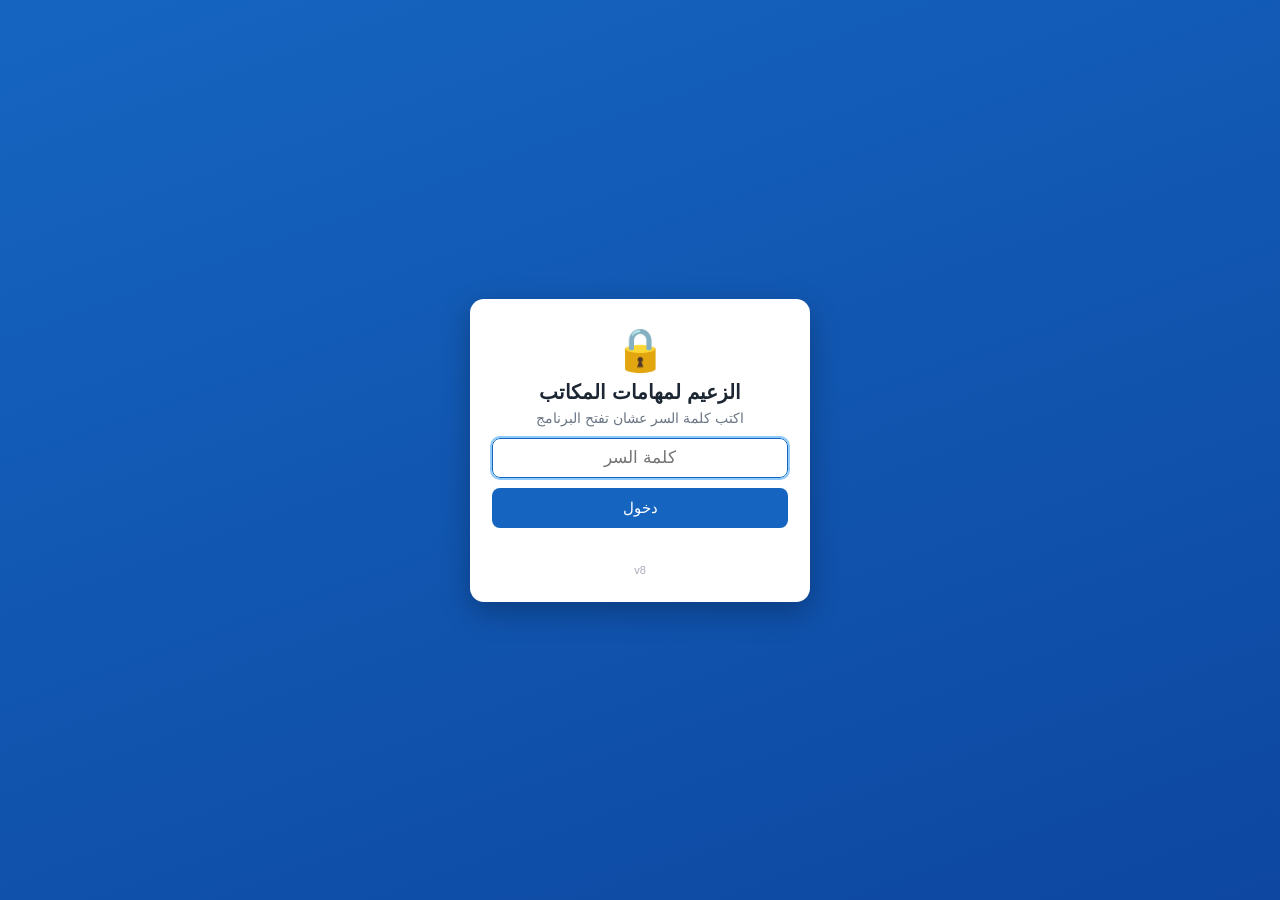
<file: index.html>
<!DOCTYPE html>
<html lang="ar" dir="rtl">
<head>
<meta charset="utf-8">
<meta name="viewport" content="width=device-width, initial-scale=1, viewport-fit=cover">
<title>برنامج الكاشير</title>
<meta name="theme-color" content="#1565c0">
<meta name="apple-mobile-web-app-capable" content="yes">
<meta name="mobile-web-app-capable" content="yes">
<meta name="apple-mobile-web-app-status-bar-style" content="black-translucent">
<meta name="apple-mobile-web-app-title" content="الكاشير">
<link rel="manifest" href="manifest.json">
<link rel="icon" href="icon-192.png">
<link rel="apple-touch-icon" href="icon-192.png">
<link rel="stylesheet" href="style.css">
</head>
<body class="locked">
<div id="login">
  <form id="loginForm" autocomplete="off">
    <div class="lock">🔒</div>
    <h2>برنامج الكاشير</h2>
    <p>اكتب كلمة السر عشان تفتح البرنامج</p>
    <input id="pw" type="password" placeholder="كلمة السر" autocomplete="current-password">
    <button class="btn" type="submit">دخول</button>
    <div id="pwErr"></div>
  </form>
</div>
<header>
  <b id="shopTitle">برنامج الكاشير</b>
  <span style="display:flex;gap:12px;align-items:center"><span id="pageTitle"></span><button id="logout" class="btn sm" style="background:#0d47a1" onclick="logout()">🔓 خروج</button></span>
</header>

<nav id="nav">
  <button data-p="products"><span>📦</span>المنتجات</button>
  <button data-p="sales"><span>🧾</span>المبيعات</button>
  <button data-p="purchases"><span>🚚</span>المشتريات</button>
  <button data-p="reports"><span>📊</span>التقارير</button>
  <button data-p="customers"><span>👥</span>العملاء</button>
  <button data-p="settings"><span>⚙️</span>الإعدادات</button>
</nav>

<main id="view"></main>
<div id="modal" class="overlay" hidden></div>

<script src="app.js?v=7"></script>
</body>
</html>
</file>
<file: style.css>
:root{--p:#1565c0;--pd:#0d47a1;--bg:#f2f5fa;--c:#fff;--t:#1d2733;--m:#6b7785;--r:#e53935;--g:#2e7d32;--o:#ef6c00;--b:#dde3ec}
*{box-sizing:border-box;-webkit-tap-highlight-color:transparent}
html,body{margin:0}
body{font-family:"Segoe UI",Tahoma,Arial,sans-serif;background:var(--bg);color:var(--t);padding-bottom:72px;font-size:15px}
header{background:var(--p);color:#fff;padding:13px 16px;display:flex;justify-content:space-between;align-items:center;position:sticky;top:0;z-index:5;padding-top:calc(13px + env(safe-area-inset-top))}
header b{font-size:18px}
header span{opacity:.85;font-size:14px}
nav{position:fixed;bottom:0;right:0;left:0;background:#fff;display:flex;border-top:1px solid var(--b);z-index:5;padding-bottom:env(safe-area-inset-bottom)}
nav button{flex:1;border:0;background:none;padding:7px 2px;font:inherit;font-size:11.5px;color:var(--m);display:flex;flex-direction:column;align-items:center;gap:1px;cursor:pointer}
nav button span{font-size:20px}
nav button.active{color:var(--p);font-weight:700}
main{padding:14px;max-width:1100px;margin:0 auto}
h2{margin:0;font-size:20px}
h3{margin:0 0 10px}
.bar{display:flex;flex-wrap:wrap;gap:8px;align-items:center;margin-bottom:12px}
.bar h2{flex:1 1 100%}
.bar input[type=search]{flex:1;min-width:140px}
.btn{background:var(--p);color:#fff;border:0;border-radius:8px;padding:9px 14px;font:inherit;cursor:pointer;white-space:nowrap}
.btn:active{background:var(--pd)}
.btn.ghost{background:#fff;color:var(--p);border:1px solid var(--p)}
.btn.red{background:var(--r)}
.btn.grn{background:var(--g)}
.btn.sm{padding:5px 9px;font-size:13px}
input,select{width:100%;padding:9px 10px;border:1px solid var(--b);border-radius:8px;font:inherit;background:#fff;color:var(--t)}
input:focus,select:focus{outline:2px solid #90caf9;border-color:var(--p)}
label{display:block;margin:10px 0 4px;color:var(--m);font-size:13px}
.tw{background:var(--c);border-radius:10px;overflow-x:auto;box-shadow:0 1px 3px #0001}
table{width:100%;border-collapse:collapse;min-width:480px}
th,td{padding:10px;text-align:right;border-bottom:1px solid var(--b);font-size:14px;white-space:nowrap}
th{background:#eef3fa;color:var(--m);font-weight:600}
td.act{display:flex;gap:5px}
.empty{text-align:center;color:var(--m);padding:26px!important}
.cards{display:grid;grid-template-columns:repeat(auto-fit,minmax(150px,1fr));gap:10px;margin-bottom:14px}
.card{background:var(--c);border-radius:10px;padding:12px;box-shadow:0 1px 3px #0001}
.card small{color:var(--m)}
.card b{display:block;font-size:20px;margin-top:4px}
.sec{margin:20px 0 8px;display:flex;justify-content:space-between;align-items:center;gap:8px;flex-wrap:wrap}
.sec h3{margin:0}
.tag{padding:2px 8px;border-radius:20px;font-size:12px;color:#fff}
.tag.r{background:var(--r)}.tag.o{background:var(--o)}.tag.g{background:var(--g)}
.neg{color:var(--r);font-weight:700}
.pos{color:var(--g);font-weight:700}
.overlay{position:fixed;inset:0;background:#0007;z-index:20;display:flex;align-items:flex-start;justify-content:center;overflow-y:auto;padding:16px}
.overlay[hidden]{display:none}
.box{background:#fff;border-radius:12px;padding:16px;width:100%;max-width:680px;margin:auto}
.acts{display:flex;gap:8px;margin-top:14px;flex-wrap:wrap}
.row{display:grid;grid-template-columns:2fr 1fr 1fr auto auto;gap:6px;align-items:center;margin-bottom:8px}
.row.pu{grid-template-columns:2fr 1fr 1fr 1fr auto auto}
.row .lt{min-width:48px;text-align:center;font-weight:700}
.row .x{background:none;border:0;color:var(--r);font-size:18px;cursor:pointer}
.tot{font-size:17px;margin:10px 0}
.ac{position:relative}
.sug{position:absolute;top:100%;right:0;left:0;background:#fff;border:1px solid var(--p);border-radius:8px;max-height:220px;overflow-y:auto;z-index:30;box-shadow:0 6px 18px #0003;margin-top:2px}
.sug[hidden]{display:none}
.si{padding:9px 10px;border-bottom:1px solid var(--b);cursor:pointer;display:flex;justify-content:space-between;gap:8px;align-items:center}
.si:last-child{border-bottom:0}
.si:hover,.si:active{background:#e8f0fb}
.si small{color:var(--m);white-space:nowrap}
.si.none{color:var(--m);cursor:default}
.stampprev{max-width:160px;max-height:160px;border:1px dashed var(--b);padding:6px;border-radius:8px;display:block;margin:8px 0}
.note{color:var(--m);font-size:13px;line-height:1.7}
@media(max-width:600px){
  .row,.row.pu{grid-template-columns:1fr 1fr 1fr auto auto}
  .row .ac,.row input.n{grid-column:1/-1}
  .row.pu input.sp{grid-column:auto}
}
@media(min-width:800px){
  body{padding:0 190px 0 0}
  nav{top:0;bottom:0;left:auto;width:190px;flex-direction:column;justify-content:flex-start;padding-top:20px;border-top:0;border-left:1px solid var(--b)}
  nav button{flex:none;flex-direction:row;gap:10px;font-size:15px;padding:12px 18px;justify-content:flex-start}
  nav button.active{background:#e8f0fb;border-right:4px solid var(--p)}
  main{padding:20px}
}
</file>
